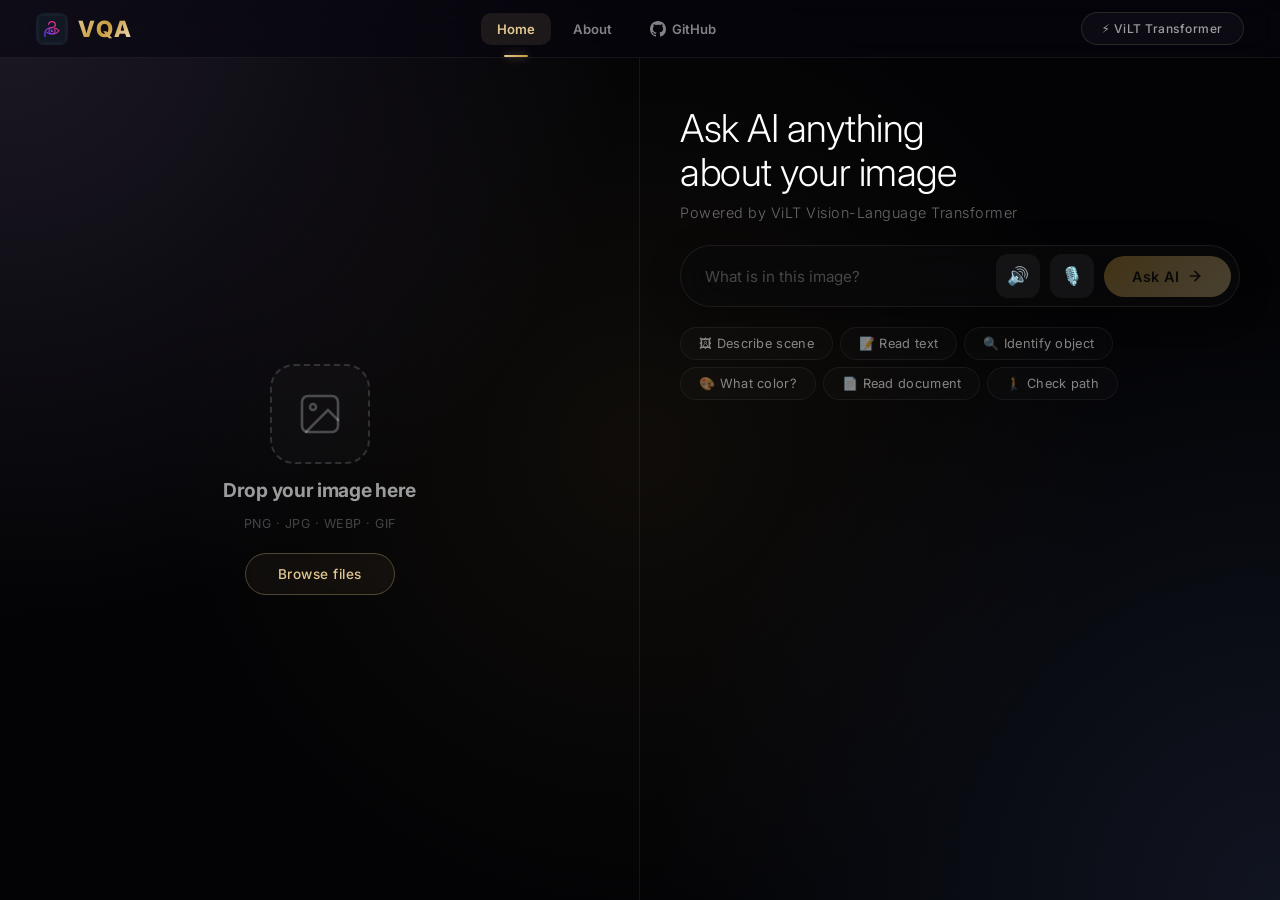
<file: WebApp/frontend/index.html>
<!DOCTYPE html>
<html lang="en">
<head>
    <meta charset="UTF-8">
    <meta name="viewport" content="width=device-width, initial-scale=1.0">
    <title>VQA — Visual Question Answering</title>
    <meta name="description" content="Upload any image and ask AI anything about it. Powered by ViLT Vision-Language Transformer.">
    <link rel="stylesheet" href="style.css">
    <link rel="icon" type="image/png" href="logo.png">
    <link rel="apple-touch-icon" href="logo.png">
    <meta name="theme-color" content="#07060f">
    <link href="https://fonts.googleapis.com/css2?family=Inter:wght@300;400;500;600;700;800;900&display=swap" rel="stylesheet">
</head>
<body>

    <div class="bg"></div>

    <!-- Navbar -->
    <nav class="navbar" id="navbar">
        <div class="nav-left">
            <img src="logo.png" alt="VQA Logo" class="nav-logo-img">
            <span class="nav-logo">VQA</span>
        </div>

        <!-- Hamburger (mobile only) -->
        <button class="hamburger" id="hamburger-btn" aria-label="Toggle menu">
            <span></span><span></span><span></span>
        </button>

        <div class="nav-links" id="nav-links">
            <a href="#" class="nav-link active" id="nav-home">Home</a>
            <a href="#" class="nav-link" id="nav-about">About</a>
            <a href="https://github.com/avinav2401/VISUAL-QUESTION-ANSWERING" target="_blank" class="nav-link" id="nav-github">
                <svg width="16" height="16" viewBox="0 0 24 24" fill="currentColor"><path d="M12 0C5.37 0 0 5.37 0 12c0 5.31 3.435 9.795 8.205 11.385.6.105.825-.255.825-.57 0-.285-.015-1.23-.015-2.235-3.015.555-3.795-.735-4.035-1.41-.135-.345-.72-1.41-1.23-1.695-.42-.225-1.02-.78-.015-.795.945-.015 1.62.87 1.845 1.23 1.08 1.815 2.805 1.305 3.495.99.105-.78.42-1.305.765-1.605-2.67-.3-5.46-1.335-5.46-5.925 0-1.305.465-2.385 1.23-3.225-.12-.3-.54-1.53.12-3.18 0 0 1.005-.315 3.3 1.23.96-.27 1.98-.405 3-.405s2.04.135 3 .405c2.295-1.56 3.3-1.23 3.3-1.23.66 1.65.24 2.88.12 3.18.765.84 1.23 1.905 1.23 3.225 0 4.605-2.805 5.625-5.475 5.925.435.375.81 1.095.81 2.22 0 1.605-.015 2.895-.015 3.3 0 .315.225.69.825.57A12.02 12.02 0 0 0 24 12c0-6.63-5.37-12-12-12z"/></svg>
                GitHub
            </a>
        </div>
        <span class="model-pill">⚡ ViLT Transformer</span>
    </nav>

    <!-- About Modal -->
    <div class="modal-overlay hidden" id="about-modal">
        <div class="modal-card">
            <button class="modal-close" id="modal-close-btn" aria-label="Close">
                <svg width="20" height="20" viewBox="0 0 24 24" fill="none" stroke="currentColor" stroke-width="2.5" stroke-linecap="round"><line x1="18" y1="6" x2="6" y2="18"/><line x1="6" y1="6" x2="18" y2="18"/></svg>
            </button>
            <div class="modal-header">
                <img src="logo.png" alt="VQA" class="modal-logo">
                <h2 class="modal-title">Visual Question Answering</h2>
                <p class="modal-version">v1.0 · ViLT Transformer</p>
            </div>
            <div class="modal-body">
                <p>An AI-powered tool that bridges <strong>vision</strong> and <strong>language</strong>. Upload any image, ask a question, and get instant answers powered by the ViLT Vision-Language Transformer.</p>

                <div class="modal-features">
                    <div class="modal-feature">
                        <span class="mf-icon">🧠</span>
                        <div>
                            <strong>Transformer AI</strong>
                            <p>Powered by dandelin/vilt-b32-finetuned-vqa from HuggingFace</p>
                        </div>
                    </div>
                    <div class="modal-feature">
                        <span class="mf-icon">📱</span>
                        <div>
                            <strong>Mobile Ready</strong>
                            <p>Take photos directly from your camera on any device</p>
                        </div>
                    </div>
                    <div class="modal-feature">
                        <span class="mf-icon">♿</span>
                        <div>
                            <strong>Accessibility First</strong>
                            <p>Helping the visually impaired interact with the visual world</p>
                        </div>
                    </div>
                </div>

                <p class="modal-credits">Built by <a href="https://github.com/avinav2401" target="_blank">avinav2401</a></p>
            </div>
        </div>
    </div>

    <!-- Main layout -->
    <main class="main">

        <!-- Left: Image (BIG) -->
        <div class="left-col">
            <input type="file" id="image-input" accept="image/*" hidden>

            <!-- Drop Zone (shown when no image) -->
            <div class="drop-zone" id="drop-zone">
                <div class="drop-inner">
                    <div class="drop-icon-wrap">
                        <svg width="48" height="48" viewBox="0 0 24 24" fill="none" stroke="currentColor" stroke-width="1.3" stroke-linecap="round" stroke-linejoin="round">
                            <rect x="3" y="3" width="18" height="18" rx="3"/>
                            <circle cx="8.5" cy="8.5" r="1.5"/>
                            <polyline points="21 15 16 10 5 21"/>
                        </svg>
                    </div>
                    <p class="drop-title">Drop your image here</p>
                    <p class="drop-sub">PNG · JPG · WEBP · GIF</p>
                    <div class="browse-row">
                        <button class="browse-btn" id="browse-btn">Browse files</button>
                        <button class="camera-btn" id="camera-btn">
                            <svg width="18" height="18" viewBox="0 0 24 24" fill="none" stroke="currentColor" stroke-width="2" stroke-linecap="round" stroke-linejoin="round">
                                <path d="M23 19a2 2 0 0 1-2 2H3a2 2 0 0 1-2-2V8a2 2 0 0 1 2-2h4l2-3h6l2 3h4a2 2 0 0 1 2 2z"/>
                                <circle cx="12" cy="13" r="4"/>
                            </svg>
                            Camera
                        </button>
                    </div>
                </div>
            </div>


            <!-- Image Preview (shown after upload/capture) -->
            <div class="img-view hidden" id="img-view">
                <img id="image-preview" alt="Uploaded image">
                <button class="change-btn" id="change-btn">
                    <svg width="14" height="14" viewBox="0 0 24 24" fill="none" stroke="currentColor" stroke-width="2" stroke-linecap="round" stroke-linejoin="round">
                        <polyline points="23 4 23 10 17 10"/>
                        <path d="M20.49 15a9 9 0 1 1-2.12-9.36L23 10"/>
                    </svg>
                    Change image
                </button>
            </div>


        </div>

        <!-- Right: Question + Answer -->
        <div class="right-col">

            <!-- Gemini Greeting (Android App Only) -->
            <div class="gemini-greeting" style="display: none;">
                <div class="gemini-star">✨</div>
                <h2 id="gemini-title">Where should we start?</h2>
            </div>


            <!-- Header -->
            <div class="right-header">
                <h1 class="right-title">Ask AI anything<br>about your image</h1>
                <p class="right-sub">Powered by ViLT Vision-Language Transformer</p>
            </div>

            <!-- Question input -->
            <div class="q-box">
                <input
                    type="text"
                    id="question-input"
                    class="q-input"
                    placeholder="What is in this image?"
                    autocomplete="off"
                >
                <button id="mobile-upload-btn" class="mic-btn gemini-upload-btn" style="display: none;" aria-label="Upload Image" title="Upload Image" onclick="document.getElementById('image-input').click()">
                    <svg width="20" height="20" viewBox="0 0 24 24" fill="none" stroke="currentColor" stroke-width="2" stroke-linecap="round" stroke-linejoin="round"><rect x="3" y="3" width="18" height="18" rx="2" ry="2"></rect><circle cx="8.5" cy="8.5" r="1.5"></circle><polyline points="21 15 16 10 5 21"></polyline></svg>
                </button>
                <button id="tts-toggle-btn" class="mic-btn" aria-label="Toggle Text-to-Speech" title="Disable Read out loud">
                    🔊
                </button>
                <button id="mic-btn" class="mic-btn" aria-label="Speak question" title="Speak question">
                    🎙️
                </button>
                <button id="ask-btn" class="ask-btn" disabled>
                    Ask AI
                    <svg width="16" height="16" viewBox="0 0 24 24" fill="none" stroke="currentColor" stroke-width="2.5" stroke-linecap="round" stroke-linejoin="round">
                        <line x1="5" y1="12" x2="19" y2="12"/>
                        <polyline points="12 5 19 12 12 19"/>
                    </svg>
                </button>
            </div>

            <!-- Chips -->
            <div class="chips">
                <button class="chip" data-q="What is in this image?">🖼 Describe scene</button>
                <button class="chip" data-q="Read the text">📝 Read text</button>
                <button class="chip" data-q="What is this object?">🔍 Identify object</button>
                <button class="chip" data-q="What color is it?">🎨 What color?</button>
                <button class="chip" data-q="Read this document">📄 Read document</button>
                <button class="chip" data-q="Is my path clear?">🚶 Check path</button>
            </div>

            <!-- Divider -->
            <div class="divider" id="result-divider" style="display:none"></div>

            <!-- Loading -->
            <div class="state-loading hidden" id="loading-state">
                <div class="dot-row">
                    <span></span><span></span><span></span>
                </div>
                <p class="loading-text">AI is analyzing your image…</p>
            </div>

            <!-- Results -->
            <div class="state-results hidden" id="results-state">
                <div class="top-answer-block">
                    <span class="ta-label">Best Answer</span>
                    <div class="ta-answer" id="top-answer-text"></div>
                    <div class="ta-conf" id="confidence-value"></div>
                </div>

                <div class="others-block">
                    <p class="others-head">Other possibilities</p>
                    <div id="other-list" class="others-list"></div>
                </div>

                <p class="result-model">⚡ dandelin/vilt-b32-finetuned-vqa</p>
            </div>

            <!-- Error -->
            <div class="state-error hidden" id="error-state">
                <span class="err-icon">⚠️</span>
                <p class="err-msg" id="error-text">Something went wrong.</p>
                <p class="err-hint">Make sure the backend is running on <code>localhost:8000</code></p>
            </div>

        </div>
    </main>

    <script src="app.js"></script>
</body>
</html>
</file>
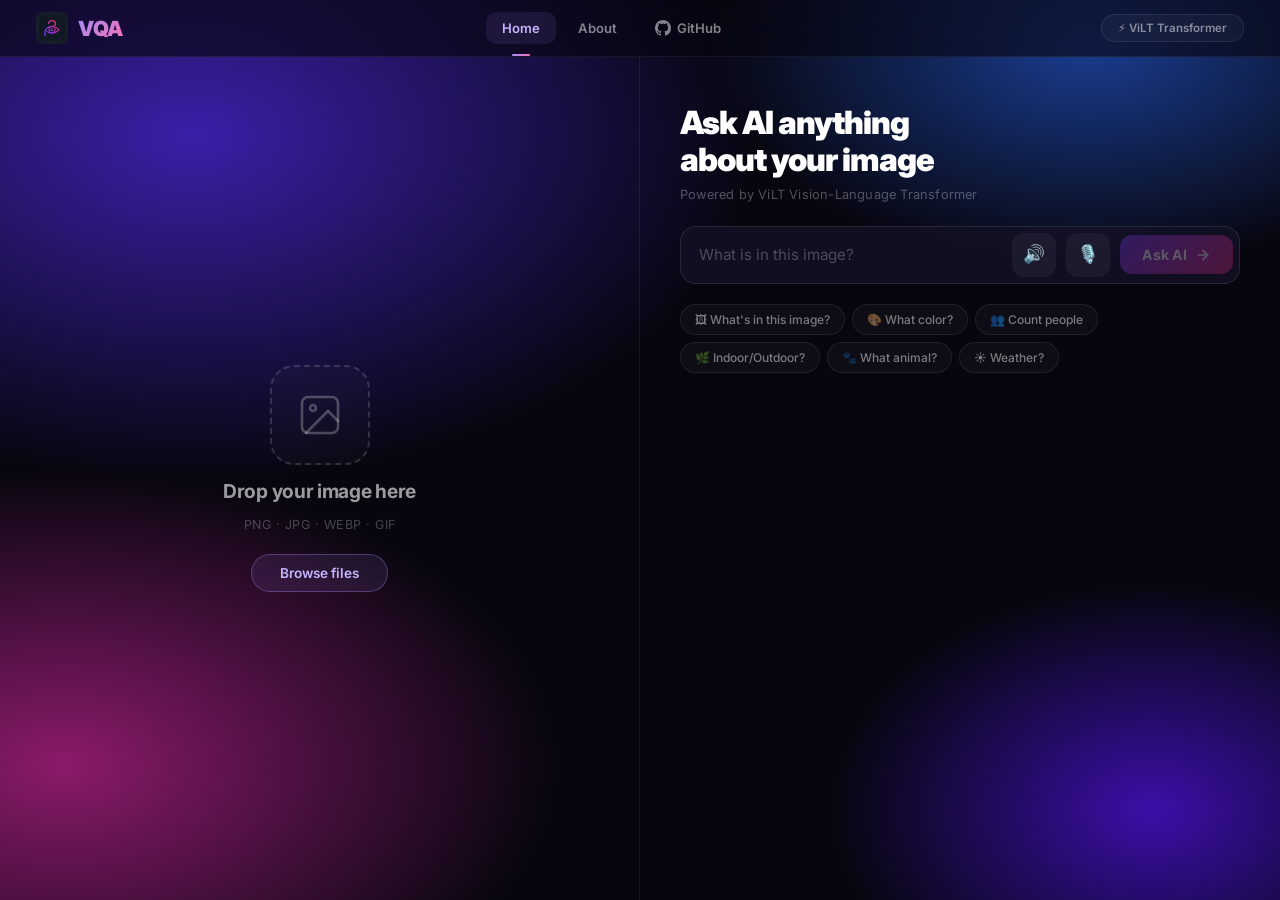
<file: Android app/app/src/main/assets/index.html>
<!DOCTYPE html>
<html lang="en">
<head>
    <meta charset="UTF-8">
    <meta name="viewport" content="width=device-width, initial-scale=1.0">
    <title>VQA — Visual Question Answering</title>
    <meta name="description" content="Upload any image and ask AI anything about it. Powered by ViLT Vision-Language Transformer.">
    <link rel="stylesheet" href="style.css">
    <link rel="icon" type="image/png" href="logo.png">
    <link rel="apple-touch-icon" href="logo.png">
    <meta name="theme-color" content="#07060f">
    <link href="https://fonts.googleapis.com/css2?family=Inter:wght@300;400;500;600;700;800;900&display=swap" rel="stylesheet">
</head>
<body>

    <div class="bg"></div>

    <!-- Navbar -->
    <nav class="navbar" id="navbar">
        <div class="nav-left">
            <img src="logo.png" alt="VQA Logo" class="nav-logo-img">
            <span class="nav-logo">VQA</span>
        </div>

        <!-- Hamburger (mobile only) -->
        <button class="hamburger" id="hamburger-btn" aria-label="Toggle menu">
            <span></span><span></span><span></span>
        </button>

        <div class="nav-links" id="nav-links">
            <a href="#" class="nav-link active" id="nav-home">Home</a>
            <a href="#" class="nav-link" id="nav-about">About</a>
            <a href="https://github.com/avinav2401/VISUAL-QUESTION-ANSWERING" target="_blank" class="nav-link" id="nav-github">
                <svg width="16" height="16" viewBox="0 0 24 24" fill="currentColor"><path d="M12 0C5.37 0 0 5.37 0 12c0 5.31 3.435 9.795 8.205 11.385.6.105.825-.255.825-.57 0-.285-.015-1.23-.015-2.235-3.015.555-3.795-.735-4.035-1.41-.135-.345-.72-1.41-1.23-1.695-.42-.225-1.02-.78-.015-.795.945-.015 1.62.87 1.845 1.23 1.08 1.815 2.805 1.305 3.495.99.105-.78.42-1.305.765-1.605-2.67-.3-5.46-1.335-5.46-5.925 0-1.305.465-2.385 1.23-3.225-.12-.3-.54-1.53.12-3.18 0 0 1.005-.315 3.3 1.23.96-.27 1.98-.405 3-.405s2.04.135 3 .405c2.295-1.56 3.3-1.23 3.3-1.23.66 1.65.24 2.88.12 3.18.765.84 1.23 1.905 1.23 3.225 0 4.605-2.805 5.625-5.475 5.925.435.375.81 1.095.81 2.22 0 1.605-.015 2.895-.015 3.3 0 .315.225.69.825.57A12.02 12.02 0 0 0 24 12c0-6.63-5.37-12-12-12z"/></svg>
                GitHub
            </a>
        </div>
        <span class="model-pill">⚡ ViLT Transformer</span>
    </nav>

    <!-- About Modal -->
    <div class="modal-overlay hidden" id="about-modal">
        <div class="modal-card">
            <button class="modal-close" id="modal-close-btn" aria-label="Close">
                <svg width="20" height="20" viewBox="0 0 24 24" fill="none" stroke="currentColor" stroke-width="2.5" stroke-linecap="round"><line x1="18" y1="6" x2="6" y2="18"/><line x1="6" y1="6" x2="18" y2="18"/></svg>
            </button>
            <div class="modal-header">
                <img src="logo.png" alt="VQA" class="modal-logo">
                <h2 class="modal-title">Visual Question Answering</h2>
                <p class="modal-version">v1.0 · ViLT Transformer</p>
            </div>
            <div class="modal-body">
                <p>An AI-powered tool that bridges <strong>vision</strong> and <strong>language</strong>. Upload any image, ask a question, and get instant answers powered by the ViLT Vision-Language Transformer.</p>

                <div class="modal-features">
                    <div class="modal-feature">
                        <span class="mf-icon">🧠</span>
                        <div>
                            <strong>Transformer AI</strong>
                            <p>Powered by dandelin/vilt-b32-finetuned-vqa from HuggingFace</p>
                        </div>
                    </div>
                    <div class="modal-feature">
                        <span class="mf-icon">📱</span>
                        <div>
                            <strong>Mobile Ready</strong>
                            <p>Take photos directly from your camera on any device</p>
                        </div>
                    </div>
                    <div class="modal-feature">
                        <span class="mf-icon">♿</span>
                        <div>
                            <strong>Accessibility First</strong>
                            <p>Helping the visually impaired interact with the visual world</p>
                        </div>
                    </div>
                </div>

                <p class="modal-credits">Built by <a href="https://github.com/avinav2401" target="_blank">avinav2401</a></p>
            </div>
        </div>
    </div>

    <!-- Main layout -->
    <main class="main">

        <!-- Left: Image (BIG) -->
        <div class="left-col">
            <input type="file" id="image-input" accept="image/*" hidden>

            <!-- Drop Zone (shown when no image) -->
            <div class="drop-zone" id="drop-zone">
                <div class="drop-inner">
                    <div class="drop-icon-wrap">
                        <svg width="48" height="48" viewBox="0 0 24 24" fill="none" stroke="currentColor" stroke-width="1.3" stroke-linecap="round" stroke-linejoin="round">
                            <rect x="3" y="3" width="18" height="18" rx="3"/>
                            <circle cx="8.5" cy="8.5" r="1.5"/>
                            <polyline points="21 15 16 10 5 21"/>
                        </svg>
                    </div>
                    <p class="drop-title">Drop your image here</p>
                    <p class="drop-sub">PNG · JPG · WEBP · GIF</p>
                    <div class="browse-row">
                        <button class="browse-btn" id="browse-btn">Browse files</button>
                        <button class="camera-btn" id="camera-btn">
                            <svg width="18" height="18" viewBox="0 0 24 24" fill="none" stroke="currentColor" stroke-width="2" stroke-linecap="round" stroke-linejoin="round">
                                <path d="M23 19a2 2 0 0 1-2 2H3a2 2 0 0 1-2-2V8a2 2 0 0 1 2-2h4l2-3h6l2 3h4a2 2 0 0 1 2 2z"/>
                                <circle cx="12" cy="13" r="4"/>
                            </svg>
                            Camera
                        </button>
                    </div>
                </div>
            </div>

            <!-- Image Preview (shown after upload) -->
            <div class="img-view hidden" id="img-view">
                <img id="image-preview" alt="Uploaded image">
                <button class="change-btn" id="change-btn">
                    <svg width="14" height="14" viewBox="0 0 24 24" fill="none" stroke="currentColor" stroke-width="2" stroke-linecap="round" stroke-linejoin="round">
                        <polyline points="23 4 23 10 17 10"/>
                        <path d="M20.49 15a9 9 0 1 1-2.12-9.36L23 10"/>
                    </svg>
                    Change image
                </button>
            </div>
        </div>

        <!-- Right: Question + Answer -->
        <div class="right-col">

            <!-- Gemini Greeting (Android App Only) -->
            <div class="gemini-greeting" style="display: none;">
                <div class="gemini-star">✨</div>
                <h2 id="gemini-title">Where should we start?</h2>
            </div>


            <!-- Header -->
            <div class="right-header">
                <h1 class="right-title">Ask AI anything<br>about your image</h1>
                <p class="right-sub">Powered by ViLT Vision-Language Transformer</p>
            </div>

            <!-- Question input -->
            <div class="q-box">
                <input
                    type="text"
                    id="question-input"
                    class="q-input"
                    placeholder="What is in this image?"
                    autocomplete="off"
                >
                <button id="mobile-upload-btn" class="mic-btn gemini-upload-btn" style="display: none;" aria-label="Upload Image" title="Upload Image" onclick="document.getElementById('image-input').click()">
                    <svg width="20" height="20" viewBox="0 0 24 24" fill="none" stroke="currentColor" stroke-width="2" stroke-linecap="round" stroke-linejoin="round"><rect x="3" y="3" width="18" height="18" rx="2" ry="2"></rect><circle cx="8.5" cy="8.5" r="1.5"></circle><polyline points="21 15 16 10 5 21"></polyline></svg>
                </button>
                <button id="tts-toggle-btn" class="mic-btn" aria-label="Toggle Text-to-Speech" title="Disable Read out loud">
                    🔊
                </button>
                <button id="mic-btn" class="mic-btn" aria-label="Speak question" title="Speak question">
                    🎙️
                </button>
                <button id="ask-btn" class="ask-btn" disabled>
                    Ask AI
                    <svg width="16" height="16" viewBox="0 0 24 24" fill="none" stroke="currentColor" stroke-width="2.5" stroke-linecap="round" stroke-linejoin="round">
                        <line x1="5" y1="12" x2="19" y2="12"/>
                        <polyline points="12 5 19 12 12 19"/>
                    </svg>
                </button>
            </div>

            <!-- Chips -->
            <div class="chips">
                <button class="chip" data-q="What is in this image?">🖼 What's in this image?</button>
                <button class="chip" data-q="What color is it?">🎨 What color?</button>
                <button class="chip" data-q="How many people are there?">👥 Count people</button>
                <button class="chip" data-q="Is it indoors or outdoors?">🌿 Indoor/Outdoor?</button>
                <button class="chip" data-q="What animal is in the image?">🐾 What animal?</button>
                <button class="chip" data-q="What is the weather like?">☀️ Weather?</button>
            </div>

            <!-- Divider -->
            <div class="divider" id="result-divider" style="display:none"></div>

            <!-- Loading -->
            <div class="state-loading hidden" id="loading-state">
                <div class="dot-row">
                    <span></span><span></span><span></span>
                </div>
                <p class="loading-text">AI is analyzing your image…</p>
            </div>

            <!-- Results -->
            <div class="state-results hidden" id="results-state">
                <div class="top-answer-block">
                    <span class="ta-label">Best Answer</span>
                    <div class="ta-answer" id="top-answer-text"></div>
                    <div class="ta-conf" id="confidence-value"></div>
                </div>

                <div class="others-block">
                    <p class="others-head">Other possibilities</p>
                    <div id="other-list" class="others-list"></div>
                </div>

                <p class="result-model">⚡ dandelin/vilt-b32-finetuned-vqa</p>
            </div>

            <!-- Error -->
            <div class="state-error hidden" id="error-state">
                <span class="err-icon">⚠️</span>
                <p class="err-msg" id="error-text">Something went wrong.</p>
                <p class="err-hint">Make sure the backend is running on <code>localhost:8000</code></p>
            </div>

        </div>
    </main>

    <script src="app.js"></script>
</body>
</html>
</file>
<file: WebApp/frontend/style.css>
/* ===================================================
   Reset
   =================================================== */
*, *::before, *::after { box-sizing: border-box; margin: 0; padding: 0; }
html { font-size: 16px; -webkit-font-smoothing: antialiased; }

body {
    font-family: 'Inter', system-ui, sans-serif;
    min-height: 100vh;
    color: #fff;
    overflow-x: hidden;
    display: flex;
    flex-direction: column;
}

/* ===================================================
   Background
   =================================================== */
.bg {
    position: fixed;
    inset: 0;
    z-index: -1;
    background: #030305;
    background-image: 
        radial-gradient(circle at 0% 0%, rgba(35, 30, 45, 0.8) 0%, transparent 40%),
        radial-gradient(circle at 100% 100%, rgba(20, 25, 40, 0.8) 0%, transparent 40%),
        radial-gradient(circle at 50% 50%, rgba(45, 35, 20, 0.3) 0%, transparent 60%);
    animation: bgShift 20s ease-in-out infinite alternate;
}
@keyframes bgShift {
    0%   { transform: scale(1); filter: brightness(1); }
    100% { transform: scale(1.05); filter: brightness(1.1); }
}

/* ===================================================
   Navbar
   =================================================== */
.navbar {
    display: flex;
    align-items: center;
    justify-content: space-between;
    padding: 12px 36px;
    background: rgba(7,6,15,0.6);
    backdrop-filter: blur(16px);
    border-bottom: 1px solid rgba(255,255,255,0.06);
    flex-shrink: 0;
    position: sticky;
    top: 0;
    z-index: 100;
    transition: background 0.3s ease, box-shadow 0.3s ease;
}

.navbar.scrolled {
    background: rgba(7,6,15,0.85);
    box-shadow: 0 4px 30px rgba(0,0,0,0.4);
}

.nav-left {
    display: flex;
    align-items: center;
    gap: 10px;
}

.nav-logo-img {
    width: 32px;
    height: 32px;
    border-radius: 8px;
    object-fit: cover;
    transition: transform 0.3s ease;
}

.nav-logo-img:hover {
    transform: rotate(-8deg) scale(1.1);
}

.nav-logo {
    font-size: 1.4rem;
    font-weight: 800;
    letter-spacing: 2px;
    background: linear-gradient(135deg, #E2C792, #C89B3C, #F3E5C8);
    -webkit-background-clip: text;
    background-clip: text;
    -webkit-text-fill-color: transparent;
    text-transform: uppercase;
}

.nav-links {
    display: flex;
    align-items: center;
    gap: 6px;
}

.nav-link {
    display: flex;
    align-items: center;
    gap: 6px;
    padding: 8px 16px;
    border-radius: 10px;
    color: rgba(255,255,255,0.5);
    font-size: 0.82rem;
    font-weight: 600;
    font-family: inherit;
    text-decoration: none;
    transition: all 0.2s ease;
    position: relative;
}

.nav-link:hover {
    color: rgba(255,255,255,0.9);
    background: rgba(255,255,255,0.06);
}

.nav-link.active {
    color: #E2C792;
    background: rgba(226,199,146,0.1);
}

.nav-link.active::after {
    content: '';
    position: absolute;
    bottom: -12px;
    left: 50%;
    transform: translateX(-50%);
    width: 24px;
    height: 2px;
    border-radius: 2px;
    background: linear-gradient(90deg, #E2C792, #C89B3C);
    box-shadow: 0 0 8px rgba(226,199,146,0.5);
}

.model-pill {
    font-size: 0.75rem;
    font-weight: 500;
    letter-spacing: 0.5px;
    padding: 8px 20px;
    border-radius: 100px;
    background: rgba(255,255,255,0.03);
    border: 1px solid rgba(226,199,146,0.15);
    color: rgba(255,255,255,0.6);
    transition: all 0.3s ease;
    backdrop-filter: blur(10px);
}

.model-pill:hover {
    background: rgba(226,199,146,0.08);
    border-color: rgba(226,199,146,0.4);
    color: #E2C792;
    box-shadow: 0 4px 15px rgba(226,199,146,0.15);
}

/* ===================================================
   Main Layout  (two columns, full height)
   =================================================== */
.main {
    flex: 1;
    display: grid;
    grid-template-columns: 1fr 1fr;
    height: calc(100vh - 57px);
    overflow: hidden;
}

/* ===================================================
   LEFT COLUMN — Big Image
   =================================================== */
.left-col {
    position: relative;
    border-right: 1px solid rgba(255,255,255,0.07);
}

/* Drop zone */
.drop-zone {
    position: absolute;
    inset: 0;
    display: flex;
    align-items: center;
    justify-content: center;
    cursor: pointer;
    transition: background 0.25s ease;
}

.drop-zone:hover,
.drop-zone.dragover {
    background: rgba(255,255,255,0.02);
}

.drop-zone.dragover {
    outline: 1px dashed rgba(226,199,146,0.5);
    outline-offset: -20px;
    background: rgba(226,199,146,0.03);
}

.drop-inner {
    display: flex;
    flex-direction: column;
    align-items: center;
    gap: 14px;
    text-align: center;
    padding: 40px;
}

.drop-icon-wrap {
    width: 100px;
    height: 100px;
    border-radius: 24px;
    border: 2px dashed rgba(255,255,255,0.15);
    display: flex;
    align-items: center;
    justify-content: center;
    color: rgba(255,255,255,0.25);
    transition: all 0.3s ease;
    background: rgba(255,255,255,0.02);
}

.drop-zone:hover .drop-icon-wrap {
    border-color: rgba(226,199,146,0.4);
    color: #E2C792;
    transform: scale(1.05);
    box-shadow: 0 0 30px rgba(226,199,146,0.1);
}

.drop-title {
    font-size: 1.2rem;
    font-weight: 700;
    color: rgba(255,255,255,0.6);
    letter-spacing: -0.3px;
}

.drop-sub {
    font-size: 0.78rem;
    color: rgba(255,255,255,0.25);
    letter-spacing: 0.5px;
}

.browse-btn {
    margin-top: 4px;
    padding: 12px 32px;
    border-radius: 100px;
    border: 1px solid rgba(226,199,146,0.3);
    background: rgba(226,199,146,0.05);
    color: #E2C792;
    font-size: 0.85rem;
    font-weight: 500;
    letter-spacing: 0.5px;
    font-family: inherit;
    cursor: pointer;
    transition: all 0.3s ease;
    backdrop-filter: blur(4px);
}
.browse-btn:hover {
    background: rgba(226,199,146,0.15);
    border-color: rgba(226,199,146,0.6);
    transform: translateY(-2px);
    box-shadow: 0 8px 25px rgba(226,199,146,0.2);
}

/* Image view */
.img-view {
    position: absolute;
    inset: 0;
    display: flex;
    align-items: center;
    justify-content: center;
    padding: 20px;
}

#image-preview {
    max-width: 100%;
    max-height: 100%;
    object-fit: contain;
    display: block;
    border-radius: 12px;
}

.change-btn {
    position: absolute;
    bottom: 20px;
    left: 50%;
    transform: translateX(-50%);
    display: flex;
    align-items: center;
    gap: 7px;
    padding: 9px 20px;
    border-radius: 100px;
    background: rgba(0,0,0,0.65);
    backdrop-filter: blur(10px);
    border: 1px solid rgba(255,255,255,0.18);
    color: rgba(255,255,255,0.85);
    font-size: 0.78rem;
    font-weight: 600;
    font-family: inherit;
    cursor: pointer;
    white-space: nowrap;
    transition: all 0.2s ease;
}
.change-btn:hover {
    background: rgba(0,0,0,0.85);
    border-color: rgba(255,255,255,0.35);
}

/* Video view */
.video-view {
    position: absolute;
    inset: 0;
    display: flex;
    align-items: center;
    justify-content: center;
    padding: 20px;
    background: rgba(0,0,0,0.6);
    backdrop-filter: blur(8px);
    z-index: 50;
}

#live-video {
    max-width: 100%;
    max-height: 100%;
    object-fit: contain;
    border-radius: 12px;
}

.capture-btn {
    position: absolute;
    bottom: 40px;
    left: 50%;
    transform: translateX(-50%);
    display: flex;
    align-items: center;
    gap: 8px;
    padding: 12px 28px;
    border-radius: 100px;
    background: linear-gradient(135deg, #C89B3C, #E2C792);
    color: #111;
    font-size: 0.95rem;
    font-weight: 600;
    letter-spacing: 0.5px;
    font-family: inherit;
    cursor: pointer;
    border: none;
    box-shadow: 0 4px 20px rgba(0,0,0,0.5);
    transition: all 0.3s ease;
}

.capture-btn:hover {
    transform: translateX(-50%) translateY(-2px);
    box-shadow: 0 8px 30px rgba(226,199,146,0.3);
}

.cancel-cam-btn {
    position: absolute;
    top: 30px;
    right: 30px;
    display: flex;
    align-items: center;
    gap: 6px;
    padding: 8px 16px;
    border-radius: 100px;
    background: rgba(0,0,0,0.5);
    border: 1px solid rgba(255,255,255,0.2);
    color: white;
    font-size: 0.8rem;
    font-weight: 600;
    font-family: inherit;
    cursor: pointer;
    transition: all 0.2s ease;
}

.cancel-cam-btn:hover {
    background: rgba(0,0,0,0.8);
}

/* ===================================================
   RIGHT COLUMN — Question & Answer
   =================================================== */
.right-col {
    display: flex;
    flex-direction: column;
    padding: 48px 40px;
    gap: 20px;
    overflow-y: auto;
}

.right-header {
    margin-bottom: 4px;
}

.right-title {
    font-size: 2.4rem;
    font-weight: 300;
    letter-spacing: -0.5px;
    line-height: 1.15;
    color: #ffffff;
    margin-bottom: 10px;
}

.right-sub {
    font-size: 0.9rem;
    color: rgba(255,255,255,0.4);
    font-weight: 300;
    letter-spacing: 0.5px;
}

/* Question box */
.q-box {
    display: flex;
    align-items: center;
    gap: 10px;
    background: rgba(10,10,12,0.65);
    backdrop-filter: blur(24px);
    border: 1px solid rgba(255,255,255,0.08);
    border-radius: 100px;
    padding: 8px 8px 8px 24px;
    box-shadow: 0 8px 32px rgba(0,0,0,0.3);
    transition: all 0.3s ease;
}

.q-box:focus-within {
    border-color: rgba(226,199,146,0.4);
    box-shadow: 0 8px 32px rgba(0,0,0,0.4), 0 0 0 1px rgba(226,199,146,0.2);
}

.q-input {
    flex: 1;
    background: transparent;
    border: none;
    outline: none;
    color: #fff;
    font-size: 0.95rem;
    font-family: inherit;
    padding: 10px 0;
}
.q-input::placeholder { color: rgba(255,255,255,0.25); }

.mic-btn {
    display: flex;
    align-items: center;
    justify-content: center;
    width: 44px;
    height: 44px;
    border-radius: 12px;
    border: none;
    background: rgba(255,255,255,0.05);
    color: #fff;
    font-size: 1.1rem;
    cursor: pointer;
    transition: all 0.2s ease;
    flex-shrink: 0;
}
.mic-btn:hover {
    background: rgba(255,255,255,0.1);
}
.mic-btn.listening {
    background: rgba(239, 68, 68, 0.2);
    color: #ef4444;
    animation: micPulse 1.5s infinite;
}
@keyframes micPulse {
    0% { box-shadow: 0 0 0 0 rgba(239, 68, 68, 0.4); }
    70% { box-shadow: 0 0 0 10px rgba(239, 68, 68, 0); }
    100% { box-shadow: 0 0 0 0 rgba(239, 68, 68, 0); }
}

.ask-btn {
    display: flex;
    align-items: center;
    gap: 8px;
    padding: 12px 28px;
    border-radius: 100px;
    border: none;
    background: linear-gradient(135deg, #C89B3C, #E2C792);
    color: #111;
    font-size: 0.9rem;
    font-weight: 600;
    letter-spacing: 0.5px;
    font-family: inherit;
    cursor: pointer;
    white-space: nowrap;
    transition: all 0.3s ease;
    flex-shrink: 0;
}
.ask-btn:hover:not(:disabled) {
    transform: translateY(-2px);
    box-shadow: 0 8px 25px rgba(226,199,146,0.4);
}
.ask-btn:active:not(:disabled) { transform: scale(0.97); }
.ask-btn:disabled { opacity: 0.3; cursor: not-allowed; }

/* Chips */
.chips {
    display: flex;
    flex-wrap: wrap;
    gap: 7px;
}

.chip {
    padding: 8px 18px;
    border-radius: 100px;
    border: 1px solid rgba(255,255,255,0.06);
    background: rgba(255,255,255,0.02);
    color: rgba(255,255,255,0.5);
    font-size: 0.8rem;
    font-weight: 400;
    letter-spacing: 0.3px;
    font-family: inherit;
    cursor: pointer;
    white-space: nowrap;
    transition: all 0.3s ease;
    backdrop-filter: blur(8px);
}
.chip:hover {
    background: rgba(226,199,146,0.08);
    border-color: rgba(226,199,146,0.3);
    color: #E2C792;
    transform: translateY(-2px);
    box-shadow: 0 5px 15px rgba(0,0,0,0.2);
}

/* Divider */
.divider {
    height: 1px;
    background: rgba(255,255,255,0.07);
}

/* Loading */
.state-loading {
    display: flex;
    align-items: center;
    gap: 14px;
}

.dot-row {
    display: flex;
    gap: 5px;
}
.dot-row span {
    width: 8px; height: 8px;
    border-radius: 50%;
    background: #E2C792;
    animation: dotPop 1.1s ease-in-out infinite;
    box-shadow: 0 0 10px rgba(226,199,146,0.5);
}
.dot-row span:nth-child(2) { animation-delay: 0.18s; background: #D4AF37; }
.dot-row span:nth-child(3) { animation-delay: 0.36s; background: #C89B3C; }
@keyframes dotPop {
    0%,80%,100% { transform: scale(0.55); opacity: 0.35; }
    40%          { transform: scale(1.2);  opacity: 1; }
}

.loading-text {
    font-size: 0.85rem;
    color: rgba(255,255,255,0.4);
    font-weight: 500;
}

/* Results */
.state-results {
    display: flex;
    flex-direction: column;
    gap: 18px;
    animation: fadeUp 0.35s ease;
}
@keyframes fadeUp {
    from { opacity:0; transform: translateY(10px); }
    to   { opacity:1; transform: translateY(0); }
}

.top-answer-block {
    padding: 28px;
    border-radius: 20px;
    background: rgba(255,255,255,0.02);
    border: 1px solid rgba(226,199,146,0.15);
    backdrop-filter: blur(12px);
    box-shadow: inset 0 0 40px rgba(226,199,146,0.03), 0 10px 30px rgba(0,0,0,0.2);
}

.ta-label {
    display: block;
    font-size: 0.65rem;
    font-weight: 600;
    text-transform: uppercase;
    letter-spacing: 2px;
    color: #E2C792;
    opacity: 0.7;
    margin-bottom: 10px;
}



.ta-answer {
    font-size: 2.2rem;
    font-weight: 300;
    letter-spacing: -0.5px;
    text-transform: capitalize;
    color: #fff;
    line-height: 1.2;
    margin-bottom: 16px;
    text-shadow: 0 2px 10px rgba(0,0,0,0.5);
}

.ta-conf {
    display: inline-block;
    font-size: 0.85rem;
    font-weight: 600;
    padding: 6px 16px;
    border-radius: 100px;
    background: rgba(226,199,146,0.1);
    border: 1px solid rgba(226,199,146,0.25);
    color: #E2C792;
    letter-spacing: 0.5px;
}

.others-block {
    display: flex;
    flex-direction: column;
    gap: 8px;
}

.others-head {
    font-size: 0.65rem;
    font-weight: 700;
    text-transform: uppercase;
    letter-spacing: 0.8px;
    color: rgba(255,255,255,0.25);
}

.others-list {
    display: flex;
    flex-direction: column;
    gap: 6px;
}

.other-row {
    position: relative;
    overflow: hidden;
    display: flex;
    align-items: center;
    justify-content: space-between;
    padding: 10px 14px;
    border-radius: 10px;
    background: rgba(255,255,255,0.03);
    border: 1px solid rgba(255,255,255,0.04);
}

.other-bar {
    position: absolute;
    top: 0; left: 0;
    height: 100%;
    background: linear-gradient(90deg, rgba(226,199,146,0.15), transparent);
    transition: width 0.65s cubic-bezier(0.4,0,0.2,1);
}

.other-name {
    font-size: 0.85rem;
    font-weight: 600;
    text-transform: capitalize;
    color: rgba(255,255,255,0.7);
    position: relative; z-index: 1;
}

.other-pct {
    font-size: 0.78rem;
    color: rgba(255,255,255,0.3);
    font-weight: 500;
    position: relative; z-index: 1;
}

.result-model {
    font-size: 0.66rem;
    color: rgba(255,255,255,0.18);
    letter-spacing: 0.2px;
}

/* Error */
.state-error {
    display: flex;
    flex-direction: column;
    gap: 8px;
    padding: 24px;
    border-radius: 14px;
    background: rgba(220,38,38,0.07);
    border: 1px solid rgba(220,38,38,0.15);
}
.err-icon { font-size: 1.5rem; }
.err-msg { font-size: 0.9rem; font-weight: 600; color: #fca5a5; }
.err-hint { font-size: 0.76rem; color: rgba(255,255,255,0.3); line-height: 1.6; }
.err-hint code {
    font-family: 'Courier New', monospace;
    background: rgba(255,255,255,0.06);
    padding: 1px 6px;
    border-radius: 4px;
    color: #a78bfa;
}

/* ===================================================
   Hamburger Menu
   =================================================== */
.hamburger {
    display: none;
    flex-direction: column;
    gap: 5px;
    background: none;
    border: none;
    cursor: pointer;
    padding: 8px;
    z-index: 110;
}

.hamburger span {
    display: block;
    width: 22px;
    height: 2px;
    background: rgba(255,255,255,0.7);
    border-radius: 2px;
    transition: all 0.3s ease;
}

.hamburger.open span:nth-child(1) {
    transform: rotate(45deg) translate(5px, 5px);
}
.hamburger.open span:nth-child(2) {
    opacity: 0;
}
.hamburger.open span:nth-child(3) {
    transform: rotate(-45deg) translate(5px, -5px);
}

/* ===================================================
   Camera Button
   =================================================== */
.browse-row {
    display: flex;
    align-items: center;
    gap: 10px;
    margin-top: 4px;
}

.camera-btn {
    display: none;
    align-items: center;
    gap: 7px;
    padding: 10px 20px;
    border-radius: 100px;
    border: 1px solid rgba(96,165,250,0.35);
    background: rgba(96,165,250,0.1);
    color: #93c5fd;
    font-size: 0.85rem;
    font-weight: 600;
    font-family: inherit;
    cursor: pointer;
    transition: all 0.2s ease;
}
.camera-btn:hover {
    background: rgba(96,165,250,0.2);
    border-color: rgba(96,165,250,0.6);
    transform: translateY(-1px);
    box-shadow: 0 6px 20px rgba(96,165,250,0.2);
}

/* ===================================================
   About Modal
   =================================================== */
.modal-overlay {
    position: fixed;
    inset: 0;
    z-index: 200;
    background: rgba(0,0,0,0.6);
    backdrop-filter: blur(8px);
    display: flex;
    align-items: center;
    justify-content: center;
    padding: 20px;
    animation: modalFadeIn 0.25s ease;
}

@keyframes modalFadeIn {
    from { opacity: 0; }
    to   { opacity: 1; }
}

.modal-card {
    position: relative;
    width: 100%;
    max-width: 480px;
    background: rgba(18,16,36,0.95);
    backdrop-filter: blur(24px);
    border: 1px solid rgba(255,255,255,0.08);
    border-radius: 24px;
    padding: 40px 32px 32px;
    animation: modalSlideUp 0.3s ease;
}

@keyframes modalSlideUp {
    from { opacity: 0; transform: translateY(20px) scale(0.97); }
    to   { opacity: 1; transform: translateY(0) scale(1); }
}

.modal-close {
    position: absolute;
    top: 16px;
    right: 16px;
    background: rgba(255,255,255,0.06);
    border: 1px solid rgba(255,255,255,0.08);
    border-radius: 10px;
    padding: 8px;
    color: rgba(255,255,255,0.4);
    cursor: pointer;
    transition: all 0.2s ease;
}
.modal-close:hover {
    background: rgba(255,255,255,0.1);
    color: #fff;
}

.modal-header {
    text-align: center;
    margin-bottom: 24px;
}

.modal-logo {
    width: 56px;
    height: 56px;
    border-radius: 16px;
    margin-bottom: 14px;
}

.modal-title {
    font-size: 1.6rem;
    font-weight: 400;
    letter-spacing: 1px;
    background: linear-gradient(135deg, #E2C792, #C89B3C);
    -webkit-background-clip: text;
    background-clip: text;
    -webkit-text-fill-color: transparent;
    margin-bottom: 6px;
    text-transform: uppercase;
}

.modal-version {
    font-size: 0.72rem;
    color: rgba(255,255,255,0.3);
    font-weight: 500;
}

.modal-body p {
    font-size: 0.88rem;
    color: rgba(255,255,255,0.55);
    line-height: 1.7;
    margin-bottom: 16px;
}

.modal-body strong {
    color: rgba(255,255,255,0.85);
}

.modal-features {
    display: flex;
    flex-direction: column;
    gap: 12px;
    margin-bottom: 20px;
}

.modal-feature {
    display: flex;
    align-items: flex-start;
    gap: 14px;
    padding: 14px;
    border-radius: 14px;
    background: rgba(255,255,255,0.03);
    border: 1px solid rgba(255,255,255,0.05);
    transition: all 0.2s ease;
}

.modal-feature:hover {
    background: rgba(167,139,250,0.06);
    border-color: rgba(167,139,250,0.15);
}

.mf-icon {
    font-size: 1.4rem;
    flex-shrink: 0;
    margin-top: 2px;
}

.modal-feature strong {
    display: block;
    font-size: 0.85rem;
    color: rgba(255,255,255,0.85);
    margin-bottom: 3px;
}

.modal-feature p {
    font-size: 0.76rem !important;
    color: rgba(255,255,255,0.35) !important;
    margin-bottom: 0 !important;
    line-height: 1.5 !important;
}

.modal-credits {
    text-align: center;
    font-size: 0.78rem !important;
    color: rgba(255,255,255,0.25) !important;
}

.modal-credits a {
    color: #a78bfa;
    text-decoration: none;
    font-weight: 600;
}
.modal-credits a:hover {
    text-decoration: underline;
}

/* ===================================================
   Utility
   =================================================== */
.hidden { display: none !important; }

/* ===================================================
   Mode Selector
   =================================================== */
.mode-selector {
    display: flex;
    background: rgba(255, 255, 255, 0.05);
    border-radius: 12px;
    padding: 4px;
    margin-bottom: 24px;
    border: 1px solid rgba(255, 255, 255, 0.08);
}

.mode-btn {
    flex: 1;
    background: transparent;
    border: none;
    color: rgba(255, 255, 255, 0.5);
    padding: 10px 0;
    font-size: 0.9rem;
    font-weight: 600;
    border-radius: 8px;
    cursor: pointer;
    transition: all 0.3s ease;
}

.mode-btn:hover {
    color: rgba(255, 255, 255, 0.8);
}

.mode-btn.active {
    background: linear-gradient(135deg, rgba(167, 139, 250, 0.2), rgba(244, 114, 182, 0.2));
    color: #fff;
    box-shadow: 0 4px 12px rgba(0,0,0,0.2);
    border: 1px solid rgba(167, 139, 250, 0.3);
}

/* ===================================================
   Question Input
   =================================================== */
/* ===================================================
   Responsive
   =================================================== */
@media (max-width: 768px) {
    /* Hamburger visible on mobile */
    .hamburger { display: flex; }

    /* Nav links become a dropdown */
    .nav-links {
        display: none;
        position: absolute;
        top: 100%;
        left: 0;
        right: 0;
        flex-direction: column;
        background: rgba(12,10,28,0.97);
        backdrop-filter: blur(20px);
        border-bottom: 1px solid rgba(255,255,255,0.06);
        padding: 12px 16px;
        gap: 4px;
    }
    .nav-links.open { display: flex; }

    .nav-link {
        padding: 12px 16px;
        font-size: 0.88rem;
        border-radius: 12px;
    }
    .nav-link.active::after { display: none; }

    .model-pill { display: none; }

    .navbar { padding: 10px 16px; }

    /* Stack layout - Native App Feel */
    body {
        -webkit-user-select: none;
        user-select: none;
        -webkit-tap-highlight-color: transparent;
    }

    .main { 
        display: flex; 
        flex-direction: column; 
        height: calc(100vh - 57px); 
        overflow: hidden; 
    }
    
    .left-col {
        flex: 0 0 auto;
        height: 38vh;
        min-height: 240px;
        position: relative;
        border-right: none;
        border-bottom: 1px solid rgba(255,255,255,0.07);
        overflow-y: auto;
    }

    .right-col { 
        flex: 1 1 auto;
        overflow-y: auto;
        padding: 20px 16px 100px 16px; /* 100px bottom padding for sticky q-box */
        gap: 16px;
    }
    
    .right-title { font-size: 1.4rem; }
    .right-sub { font-size: 0.72rem; }
    .ta-answer { font-size: 1.5rem; }

    /* Chips as a neat 2-column grid on mobile */
    .chips { 
        display: grid;
        grid-template-columns: 1fr 1fr;
        gap: 8px;
        padding-bottom: 4px; 
    }
    .chip { 
        width: 100%;
        text-align: center;
        white-space: nowrap;
        overflow: hidden;
        text-overflow: ellipsis;
        padding: 8px 10px;
    }

    /* Sticky Question Box */
    .ask-btn { 
        padding: 0; 
        width: 44px; 
        height: 44px; 
        border-radius: 50%; 
        display: flex; 
        align-items: center; 
        justify-content: center; 
        font-size: 0; /* Hide text on mobile */
    }
    .q-input { font-size: 0.95rem; }
    .q-box { 
        position: fixed;
        bottom: 16px;
        left: 16px;
        right: 16px;
        z-index: 100;
        padding: 4px 4px 4px 14px; 
        border-radius: 14px; 
        background: rgba(18, 15, 36, 0.95);
        backdrop-filter: blur(20px);
        border: 1px solid rgba(167, 139, 250, 0.2);
        box-shadow: 0 10px 40px rgba(0,0,0,0.8);
    }

    /* Browse row stacks on small screens */
    .browse-row { flex-direction: column; gap: 8px; }
    .camera-btn { display: flex; }

    /* Drop zone */
    .drop-title { font-size: 1rem; }
    .drop-icon-wrap { width: 72px; height: 72px; border-radius: 18px; }
    .drop-icon-wrap svg { width: 36px; height: 36px; }

    /* Modal */
    .modal-card { padding: 28px 20px 24px; border-radius: 20px; }
    .modal-title { font-size: 1.2rem; }
}

/* Extra small screens */
@media (max-width: 380px) {
    .right-title { font-size: 1.2rem; }
    .ta-answer { font-size: 1.3rem; }
    .right-col { padding: 20px 12px; }
}
</file>
<file: Android app/app/src/main/assets/style.css>
/* ===================================================
   Reset
   =================================================== */
*, *::before, *::after { box-sizing: border-box; margin: 0; padding: 0; }
html { font-size: 16px; -webkit-font-smoothing: antialiased; }

body {
    font-family: 'Inter', system-ui, sans-serif;
    min-height: 100vh;
    color: #fff;
    overflow-x: hidden;
    display: flex;
    flex-direction: column;
}

/* ===================================================
   Background
   =================================================== */
.bg {
    position: fixed;
    inset: 0;
    z-index: -1;
    background:
        radial-gradient(ellipse 80% 70% at 15% 15%, #3b1fa8 0%, transparent 55%),
        radial-gradient(ellipse 60% 50% at 85% 5%,  #1a3c8f 0%, transparent 50%),
        radial-gradient(ellipse 70% 60% at 5% 85%,  #8b1a6b 0%, transparent 55%),
        radial-gradient(ellipse 50% 50% at 90% 90%, #3b0fa8 0%, transparent 50%),
        #07060f;
    animation: bgShift 14s ease-in-out infinite alternate;
}
@keyframes bgShift {
    0%   { filter: hue-rotate(0deg)   brightness(1); }
    100% { filter: hue-rotate(12deg)  brightness(1.06); }
}

/* ===================================================
   Navbar
   =================================================== */
.navbar {
    display: flex;
    align-items: center;
    justify-content: space-between;
    padding: 12px 36px;
    background: rgba(7,6,15,0.6);
    backdrop-filter: blur(16px);
    border-bottom: 1px solid rgba(255,255,255,0.06);
    flex-shrink: 0;
    position: sticky;
    top: 0;
    z-index: 100;
    transition: background 0.3s ease, box-shadow 0.3s ease;
}

.navbar.scrolled {
    background: rgba(7,6,15,0.85);
    box-shadow: 0 4px 30px rgba(0,0,0,0.4);
}

.nav-left {
    display: flex;
    align-items: center;
    gap: 10px;
}

.nav-logo-img {
    width: 32px;
    height: 32px;
    border-radius: 8px;
    object-fit: cover;
    transition: transform 0.3s ease;
}

.nav-logo-img:hover {
    transform: rotate(-8deg) scale(1.1);
}

.nav-logo {
    font-size: 1.3rem;
    font-weight: 900;
    letter-spacing: -0.5px;
    background: linear-gradient(135deg, #a78bfa, #f472b6);
    -webkit-background-clip: text;
    -webkit-text-fill-color: transparent;
}

.nav-links {
    display: flex;
    align-items: center;
    gap: 6px;
}

.nav-link {
    display: flex;
    align-items: center;
    gap: 6px;
    padding: 8px 16px;
    border-radius: 10px;
    color: rgba(255,255,255,0.5);
    font-size: 0.82rem;
    font-weight: 600;
    font-family: inherit;
    text-decoration: none;
    transition: all 0.2s ease;
    position: relative;
}

.nav-link:hover {
    color: rgba(255,255,255,0.9);
    background: rgba(255,255,255,0.06);
}

.nav-link.active {
    color: #c4b5fd;
    background: rgba(167,139,250,0.1);
}

.nav-link.active::after {
    content: '';
    position: absolute;
    bottom: -12px;
    left: 50%;
    transform: translateX(-50%);
    width: 18px;
    height: 2px;
    border-radius: 2px;
    background: linear-gradient(90deg, #a78bfa, #f472b6);
}

.model-pill {
    font-size: 0.72rem;
    font-weight: 600;
    padding: 6px 16px;
    border-radius: 100px;
    background: rgba(255,255,255,0.04);
    border: 1px solid rgba(255,255,255,0.08);
    color: rgba(255,255,255,0.5);
    transition: all 0.2s ease;
}

.model-pill:hover {
    background: rgba(167,139,250,0.08);
    border-color: rgba(167,139,250,0.2);
    color: #c4b5fd;
}

/* ===================================================
   Main Layout  (two columns, full height)
   =================================================== */
.main {
    flex: 1;
    display: grid;
    grid-template-columns: 1fr 1fr;
    min-height: calc(100vh - 57px);
}

/* ===================================================
   LEFT COLUMN — Big Image
   =================================================== */
.left-col {
    position: relative;
    border-right: 1px solid rgba(255,255,255,0.07);
}

/* Drop zone */
.drop-zone {
    position: absolute;
    inset: 0;
    display: flex;
    align-items: center;
    justify-content: center;
    cursor: pointer;
    transition: background 0.25s ease;
}

.drop-zone:hover,
.drop-zone.dragover {
    background: rgba(129,140,248,0.05);
}

.drop-zone.dragover {
    outline: 2px dashed rgba(167,139,250,0.5);
    outline-offset: -16px;
}

.drop-inner {
    display: flex;
    flex-direction: column;
    align-items: center;
    gap: 14px;
    text-align: center;
    padding: 40px;
}

.drop-icon-wrap {
    width: 100px;
    height: 100px;
    border-radius: 24px;
    border: 2px dashed rgba(255,255,255,0.15);
    display: flex;
    align-items: center;
    justify-content: center;
    color: rgba(255,255,255,0.25);
    transition: all 0.3s ease;
    background: rgba(255,255,255,0.02);
}

.drop-zone:hover .drop-icon-wrap {
    border-color: rgba(167,139,250,0.5);
    color: #a78bfa;
    transform: scale(1.05);
    box-shadow: 0 0 40px rgba(167,139,250,0.15);
}

.drop-title {
    font-size: 1.2rem;
    font-weight: 700;
    color: rgba(255,255,255,0.6);
    letter-spacing: -0.3px;
}

.drop-sub {
    font-size: 0.78rem;
    color: rgba(255,255,255,0.25);
    letter-spacing: 0.5px;
}

.browse-btn {
    margin-top: 4px;
    padding: 10px 28px;
    border-radius: 100px;
    border: 1px solid rgba(167,139,250,0.35);
    background: rgba(167,139,250,0.1);
    color: #c4b5fd;
    font-size: 0.85rem;
    font-weight: 600;
    font-family: inherit;
    cursor: pointer;
    transition: all 0.2s ease;
}
.browse-btn:hover {
    background: rgba(167,139,250,0.2);
    border-color: rgba(167,139,250,0.6);
    transform: translateY(-1px);
    box-shadow: 0 6px 20px rgba(167,139,250,0.2);
}

/* Image view */
.img-view {
    position: absolute;
    inset: 0;
    display: flex;
    align-items: stretch;
}

#image-preview {
    width: 100%;
    height: 100%;
    object-fit: cover;
    display: block;
}

.change-btn {
    position: absolute;
    bottom: 20px;
    left: 50%;
    transform: translateX(-50%);
    display: flex;
    align-items: center;
    gap: 7px;
    padding: 9px 20px;
    border-radius: 100px;
    background: rgba(0,0,0,0.65);
    backdrop-filter: blur(10px);
    border: 1px solid rgba(255,255,255,0.18);
    color: rgba(255,255,255,0.85);
    font-size: 0.78rem;
    font-weight: 600;
    font-family: inherit;
    cursor: pointer;
    white-space: nowrap;
    transition: all 0.2s ease;
}
.change-btn:hover {
    background: rgba(0,0,0,0.85);
    border-color: rgba(255,255,255,0.35);
}

/* ===================================================
   RIGHT COLUMN — Question & Answer
   =================================================== */
.right-col {
    display: flex;
    flex-direction: column;
    padding: 48px 40px;
    gap: 20px;
    overflow-y: auto;
}

.right-header {
    margin-bottom: 4px;
}

.right-title {
    font-size: 2rem;
    font-weight: 900;
    letter-spacing: -1px;
    line-height: 1.15;
    color: #fff;
    margin-bottom: 8px;
}

.right-sub {
    font-size: 0.8rem;
    color: rgba(255,255,255,0.3);
    font-weight: 400;
    letter-spacing: 0.2px;
}

/* Question box */
.q-box {
    display: flex;
    align-items: center;
    gap: 10px;
    background: rgba(20,18,38,0.75);
    backdrop-filter: blur(16px);
    border: 1px solid rgba(255,255,255,0.1);
    border-radius: 16px;
    padding: 6px 6px 6px 18px;
    transition: border-color 0.25s, box-shadow 0.25s;
}

.q-box:focus-within {
    border-color: rgba(167,139,250,0.4);
    box-shadow: 0 0 0 3px rgba(167,139,250,0.08);
}

.q-input {
    flex: 1;
    background: transparent;
    border: none;
    outline: none;
    color: #fff;
    font-size: 0.95rem;
    font-family: inherit;
    padding: 10px 0;
}
.q-input::placeholder { color: rgba(255,255,255,0.25); }

.mic-btn {
    display: flex;
    align-items: center;
    justify-content: center;
    width: 44px;
    height: 44px;
    border-radius: 12px;
    border: none;
    background: rgba(255,255,255,0.05);
    color: #fff;
    font-size: 1.1rem;
    cursor: pointer;
    transition: all 0.2s ease;
    flex-shrink: 0;
}
.mic-btn:hover {
    background: rgba(255,255,255,0.1);
}
.mic-btn.listening {
    background: rgba(239, 68, 68, 0.2);
    color: #ef4444;
    animation: micPulse 1.5s infinite;
}
@keyframes micPulse {
    0% { box-shadow: 0 0 0 0 rgba(239, 68, 68, 0.4); }
    70% { box-shadow: 0 0 0 10px rgba(239, 68, 68, 0); }
    100% { box-shadow: 0 0 0 0 rgba(239, 68, 68, 0); }
}

.ask-btn {
    display: flex;
    align-items: center;
    gap: 8px;
    padding: 11px 22px;
    border-radius: 12px;
    border: none;
    background: linear-gradient(135deg, #7c3aed, #db2777);
    color: white;
    font-size: 0.88rem;
    font-weight: 700;
    font-family: inherit;
    cursor: pointer;
    white-space: nowrap;
    transition: all 0.2s ease;
    flex-shrink: 0;
}
.ask-btn:hover:not(:disabled) {
    transform: translateY(-1px);
    box-shadow: 0 8px 24px rgba(124,58,237,0.4);
}
.ask-btn:active:not(:disabled) { transform: scale(0.97); }
.ask-btn:disabled { opacity: 0.3; cursor: not-allowed; }

/* Chips */
.chips {
    display: flex;
    flex-wrap: wrap;
    gap: 7px;
}

.chip {
    padding: 7px 14px;
    border-radius: 100px;
    border: 1px solid rgba(255,255,255,0.08);
    background: rgba(255,255,255,0.03);
    color: rgba(255,255,255,0.45);
    font-size: 0.75rem;
    font-weight: 500;
    font-family: inherit;
    cursor: pointer;
    white-space: nowrap;
    transition: all 0.18s ease;
}
.chip:hover {
    background: rgba(167,139,250,0.12);
    border-color: rgba(167,139,250,0.35);
    color: #c4b5fd;
    transform: translateY(-1px);
}

/* Divider */
.divider {
    height: 1px;
    background: rgba(255,255,255,0.07);
}

/* Loading */
.state-loading {
    display: flex;
    align-items: center;
    gap: 14px;
}

.dot-row {
    display: flex;
    gap: 5px;
}
.dot-row span {
    width: 8px; height: 8px;
    border-radius: 50%;
    background: #a78bfa;
    animation: dotPop 1.1s ease-in-out infinite;
}
.dot-row span:nth-child(2) { animation-delay: 0.18s; background: #f472b6; }
.dot-row span:nth-child(3) { animation-delay: 0.36s; background: #60a5fa; }
@keyframes dotPop {
    0%,80%,100% { transform: scale(0.55); opacity: 0.35; }
    40%          { transform: scale(1.2);  opacity: 1; }
}

.loading-text {
    font-size: 0.85rem;
    color: rgba(255,255,255,0.4);
    font-weight: 500;
}

/* Results */
.state-results {
    display: flex;
    flex-direction: column;
    gap: 18px;
    animation: fadeUp 0.35s ease;
}
@keyframes fadeUp {
    from { opacity:0; transform: translateY(10px); }
    to   { opacity:1; transform: translateY(0); }
}

.top-answer-block {
    padding: 24px;
    border-radius: 16px;
    background: linear-gradient(135deg, rgba(124,58,237,0.12), rgba(219,39,119,0.08));
    border: 1px solid rgba(167,139,250,0.15);
}

.ta-label {
    display: block;
    font-size: 0.62rem;
    font-weight: 700;
    text-transform: uppercase;
    letter-spacing: 1.5px;
    color: rgba(255,255,255,0.3);
    margin-bottom: 8px;
}



.ta-answer {
    font-size: 2.2rem;
    font-weight: 900;
    letter-spacing: -0.8px;
    text-transform: capitalize;
    background: linear-gradient(135deg, #c4b5fd, #f9a8d4);
    -webkit-background-clip: text;
    -webkit-text-fill-color: transparent;
    background-clip: text;
    line-height: 1.1;
    margin-bottom: 12px;
}

.ta-conf {
    display: inline-block;
    font-size: 0.85rem;
    font-weight: 700;
    padding: 5px 14px;
    border-radius: 100px;
    background: rgba(167,139,250,0.15);
    border: 1px solid rgba(167,139,250,0.25);
    color: #c4b5fd;
}

.others-block {
    display: flex;
    flex-direction: column;
    gap: 8px;
}

.others-head {
    font-size: 0.65rem;
    font-weight: 700;
    text-transform: uppercase;
    letter-spacing: 0.8px;
    color: rgba(255,255,255,0.25);
}

.others-list {
    display: flex;
    flex-direction: column;
    gap: 6px;
}

.other-row {
    position: relative;
    overflow: hidden;
    display: flex;
    align-items: center;
    justify-content: space-between;
    padding: 10px 14px;
    border-radius: 10px;
    background: rgba(255,255,255,0.03);
    border: 1px solid rgba(255,255,255,0.04);
}

.other-bar {
    position: absolute;
    top: 0; left: 0;
    height: 100%;
    background: linear-gradient(90deg, rgba(124,58,237,0.14), transparent);
    transition: width 0.65s cubic-bezier(0.4,0,0.2,1);
}

.other-name {
    font-size: 0.85rem;
    font-weight: 600;
    text-transform: capitalize;
    color: rgba(255,255,255,0.7);
    position: relative; z-index: 1;
}

.other-pct {
    font-size: 0.78rem;
    color: rgba(255,255,255,0.3);
    font-weight: 500;
    position: relative; z-index: 1;
}

.result-model {
    font-size: 0.66rem;
    color: rgba(255,255,255,0.18);
    letter-spacing: 0.2px;
}

/* Error */
.state-error {
    display: flex;
    flex-direction: column;
    gap: 8px;
    padding: 24px;
    border-radius: 14px;
    background: rgba(220,38,38,0.07);
    border: 1px solid rgba(220,38,38,0.15);
}
.err-icon { font-size: 1.5rem; }
.err-msg { font-size: 0.9rem; font-weight: 600; color: #fca5a5; }
.err-hint { font-size: 0.76rem; color: rgba(255,255,255,0.3); line-height: 1.6; }
.err-hint code {
    font-family: 'Courier New', monospace;
    background: rgba(255,255,255,0.06);
    padding: 1px 6px;
    border-radius: 4px;
    color: #a78bfa;
}

/* ===================================================
   Hamburger Menu
   =================================================== */
.hamburger {
    display: none;
    flex-direction: column;
    gap: 5px;
    background: none;
    border: none;
    cursor: pointer;
    padding: 8px;
    z-index: 110;
}

.hamburger span {
    display: block;
    width: 22px;
    height: 2px;
    background: rgba(255,255,255,0.7);
    border-radius: 2px;
    transition: all 0.3s ease;
}

.hamburger.open span:nth-child(1) {
    transform: rotate(45deg) translate(5px, 5px);
}
.hamburger.open span:nth-child(2) {
    opacity: 0;
}
.hamburger.open span:nth-child(3) {
    transform: rotate(-45deg) translate(5px, -5px);
}

/* ===================================================
   Camera Button
   =================================================== */
.browse-row {
    display: flex;
    align-items: center;
    gap: 10px;
    margin-top: 4px;
}

.camera-btn {
    display: none;
    align-items: center;
    gap: 7px;
    padding: 10px 20px;
    border-radius: 100px;
    border: 1px solid rgba(96,165,250,0.35);
    background: rgba(96,165,250,0.1);
    color: #93c5fd;
    font-size: 0.85rem;
    font-weight: 600;
    font-family: inherit;
    cursor: pointer;
    transition: all 0.2s ease;
}
.camera-btn:hover {
    background: rgba(96,165,250,0.2);
    border-color: rgba(96,165,250,0.6);
    transform: translateY(-1px);
    box-shadow: 0 6px 20px rgba(96,165,250,0.2);
}

/* ===================================================
   About Modal
   =================================================== */
.modal-overlay {
    position: fixed;
    inset: 0;
    z-index: 200;
    background: rgba(0,0,0,0.6);
    backdrop-filter: blur(8px);
    display: flex;
    align-items: center;
    justify-content: center;
    padding: 20px;
    animation: modalFadeIn 0.25s ease;
}

@keyframes modalFadeIn {
    from { opacity: 0; }
    to   { opacity: 1; }
}

.modal-card {
    position: relative;
    width: 100%;
    max-width: 480px;
    background: rgba(18,16,36,0.95);
    backdrop-filter: blur(24px);
    border: 1px solid rgba(255,255,255,0.08);
    border-radius: 24px;
    padding: 40px 32px 32px;
    animation: modalSlideUp 0.3s ease;
}

@keyframes modalSlideUp {
    from { opacity: 0; transform: translateY(20px) scale(0.97); }
    to   { opacity: 1; transform: translateY(0) scale(1); }
}

.modal-close {
    position: absolute;
    top: 16px;
    right: 16px;
    background: rgba(255,255,255,0.06);
    border: 1px solid rgba(255,255,255,0.08);
    border-radius: 10px;
    padding: 8px;
    color: rgba(255,255,255,0.4);
    cursor: pointer;
    transition: all 0.2s ease;
}
.modal-close:hover {
    background: rgba(255,255,255,0.1);
    color: #fff;
}

.modal-header {
    text-align: center;
    margin-bottom: 24px;
}

.modal-logo {
    width: 56px;
    height: 56px;
    border-radius: 16px;
    margin-bottom: 14px;
}

.modal-title {
    font-size: 1.4rem;
    font-weight: 800;
    letter-spacing: -0.5px;
    background: linear-gradient(135deg, #c4b5fd, #f9a8d4);
    -webkit-background-clip: text;
    -webkit-text-fill-color: transparent;
    margin-bottom: 4px;
}

.modal-version {
    font-size: 0.72rem;
    color: rgba(255,255,255,0.3);
    font-weight: 500;
}

.modal-body p {
    font-size: 0.88rem;
    color: rgba(255,255,255,0.55);
    line-height: 1.7;
    margin-bottom: 16px;
}

.modal-body strong {
    color: rgba(255,255,255,0.85);
}

.modal-features {
    display: flex;
    flex-direction: column;
    gap: 12px;
    margin-bottom: 20px;
}

.modal-feature {
    display: flex;
    align-items: flex-start;
    gap: 14px;
    padding: 14px;
    border-radius: 14px;
    background: rgba(255,255,255,0.03);
    border: 1px solid rgba(255,255,255,0.05);
    transition: all 0.2s ease;
}

.modal-feature:hover {
    background: rgba(167,139,250,0.06);
    border-color: rgba(167,139,250,0.15);
}

.mf-icon {
    font-size: 1.4rem;
    flex-shrink: 0;
    margin-top: 2px;
}

.modal-feature strong {
    display: block;
    font-size: 0.85rem;
    color: rgba(255,255,255,0.85);
    margin-bottom: 3px;
}

.modal-feature p {
    font-size: 0.76rem !important;
    color: rgba(255,255,255,0.35) !important;
    margin-bottom: 0 !important;
    line-height: 1.5 !important;
}

.modal-credits {
    text-align: center;
    font-size: 0.78rem !important;
    color: rgba(255,255,255,0.25) !important;
}

.modal-credits a {
    color: #a78bfa;
    text-decoration: none;
    font-weight: 600;
}
.modal-credits a:hover {
    text-decoration: underline;
}

/* ===================================================
   Utility
   =================================================== */
.hidden { display: none !important; }

/* ===================================================
   Responsive
   =================================================== */
@media (max-width: 768px) {
    /* Hamburger visible on mobile */
    .hamburger { display: flex; }

    /* Nav links become a dropdown */
    .nav-links {
        display: none;
        position: absolute;
        top: 100%;
        left: 0;
        right: 0;
        flex-direction: column;
        background: rgba(12,10,28,0.97);
        backdrop-filter: blur(20px);
        border-bottom: 1px solid rgba(255,255,255,0.06);
        padding: 12px 16px;
        gap: 4px;
    }
    .nav-links.open { display: flex; }

    .nav-link {
        padding: 12px 16px;
        font-size: 0.88rem;
        border-radius: 12px;
    }
    .nav-link.active::after { display: none; }

    .model-pill { display: none; }

    .navbar { padding: 10px 16px; }

    /* Stack layout - Native App Feel */
    body {
        -webkit-user-select: none;
        -webkit-tap-highlight-color: transparent;
    }

    .main { 
        display: flex; 
        flex-direction: column; 
        height: calc(100vh - 57px); 
        overflow: hidden; 
    }
    
    .left-col {
        flex: 0 0 auto;
        height: 38vh;
        min-height: 240px;
        position: relative;
        border-right: none;
        border-bottom: 1px solid rgba(255,255,255,0.07);
        overflow-y: auto;
    }

    .right-col { 
        flex: 1 1 auto;
        overflow-y: auto;
        padding: 20px 16px 100px 16px; /* 100px bottom padding for sticky q-box */
        gap: 16px; 
    }
    
    .right-title { font-size: 1.4rem; }
    .right-sub { font-size: 0.72rem; }
    .ta-answer { font-size: 1.5rem; }

    /* Chips scroll horizontally on mobile */
    .chips { flex-wrap: nowrap; overflow-x: auto; padding-bottom: 4px; -webkit-overflow-scrolling: touch; }
    .chip { flex-shrink: 0; }

    /* Sticky Question Box */
    .ask-btn { 
        padding: 0; 
        width: 44px; 
        height: 44px; 
        border-radius: 50%; 
        display: flex; 
        align-items: center; 
        justify-content: center; 
        font-size: 0; /* Hide text on mobile */
    }
    .q-input { font-size: 0.95rem; }
    .q-box { 
        position: fixed;
        bottom: 16px;
        left: 16px;
        right: 16px;
        z-index: 100;
        padding: 4px 4px 4px 14px; 
        border-radius: 14px; 
        background: rgba(18, 15, 36, 0.95);
        backdrop-filter: blur(20px);
        border: 1px solid rgba(167, 139, 250, 0.2);
        box-shadow: 0 10px 40px rgba(0,0,0,0.8);
    }

    /* Browse row stacks on small screens */
    .browse-row { flex-direction: column; gap: 8px; }
    .camera-btn { display: flex; }

    /* Drop zone */
    .drop-title { font-size: 1rem; }
    .drop-icon-wrap { width: 72px; height: 72px; border-radius: 18px; }
    .drop-icon-wrap svg { width: 36px; height: 36px; }

    /* Modal */
    .modal-card { padding: 28px 20px 24px; border-radius: 20px; }
    .modal-title { font-size: 1.2rem; }
}

/* Extra small screens */
@media (max-width: 380px) {
    .right-title { font-size: 1.2rem; }
    .ta-answer { font-size: 1.3rem; }
    .right-col { padding: 20px 12px; }
}
</file>
